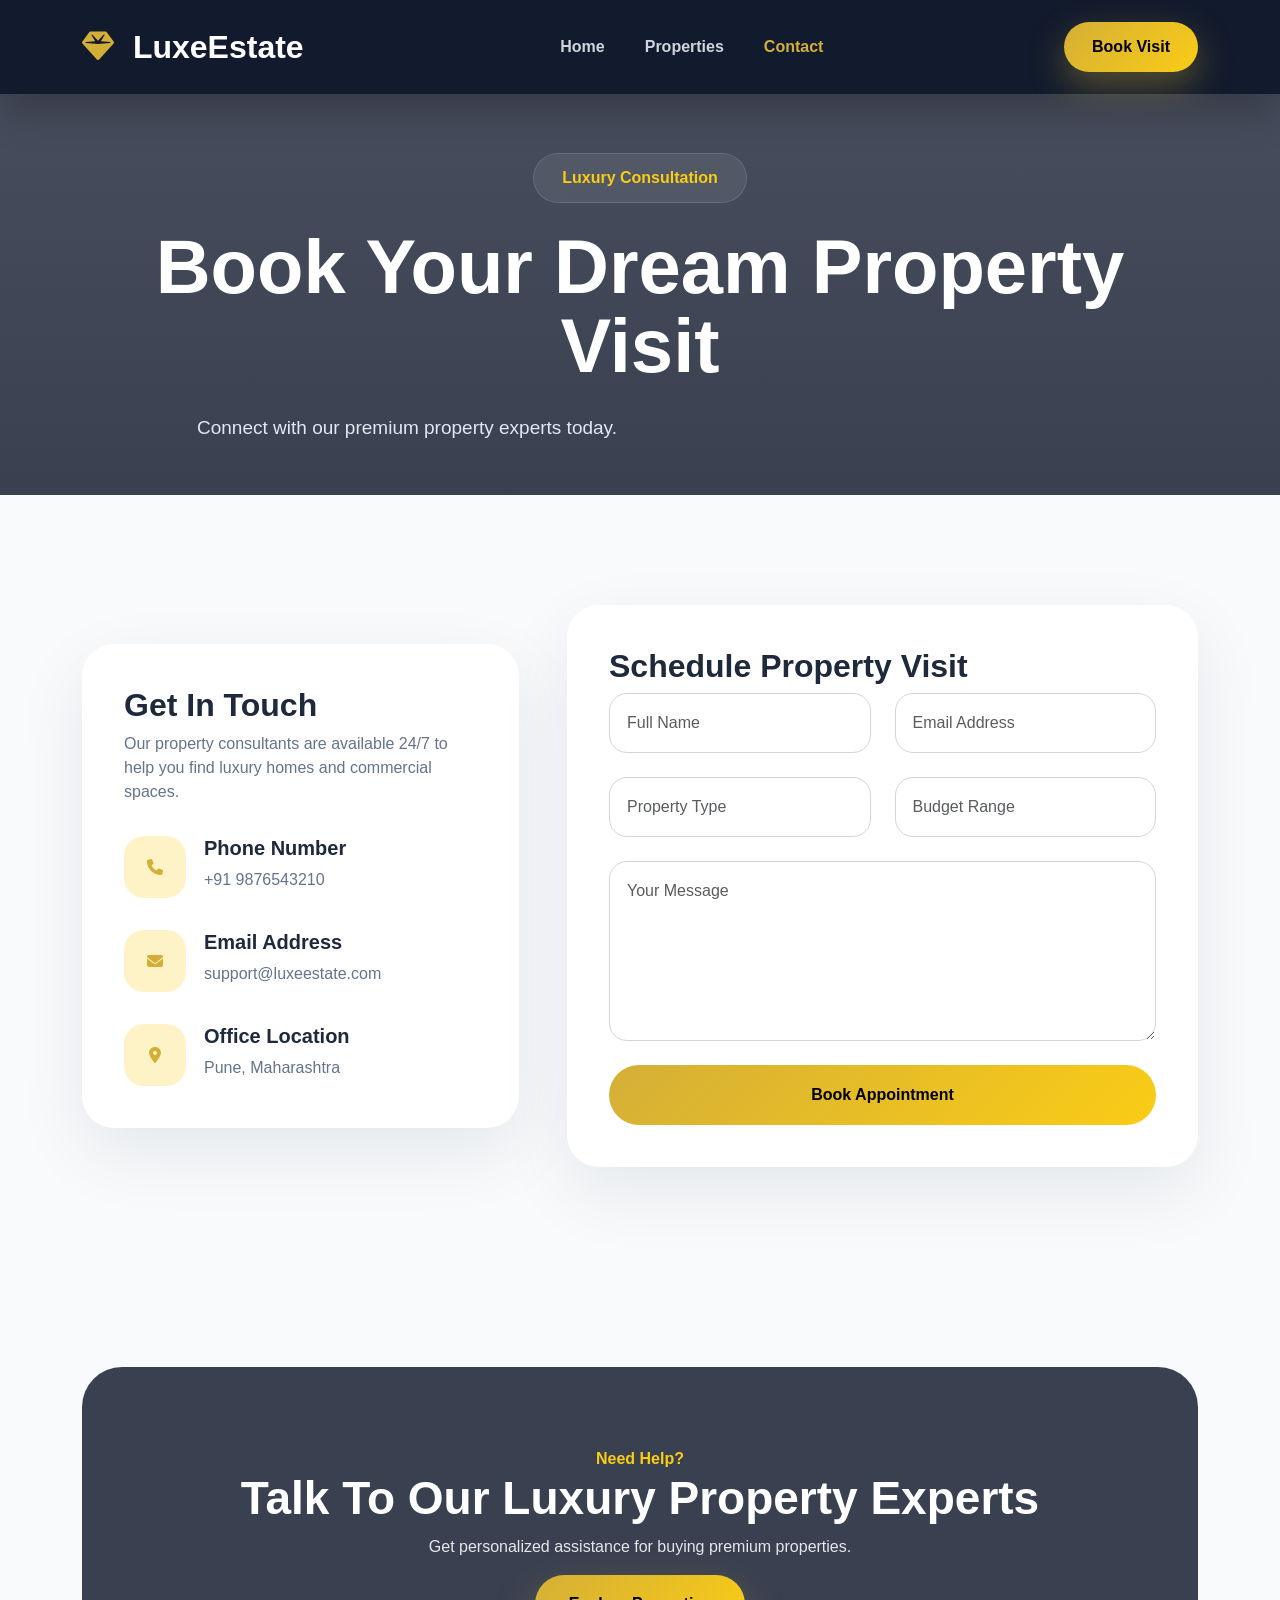
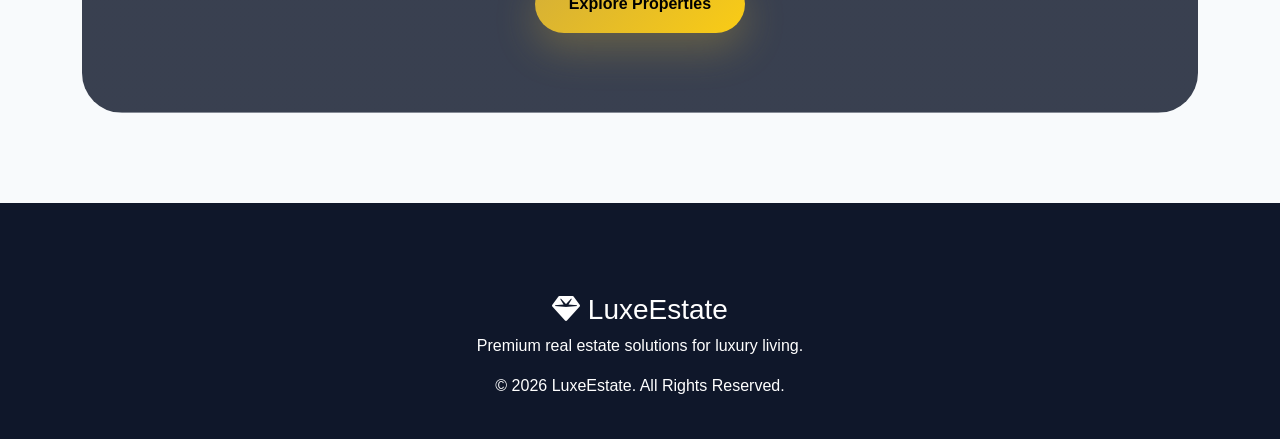
<file: contact.html>
<!DOCTYPE html>
<html lang="en">

<head>
    <meta charset="UTF-8">
    <meta name="viewport" content="width=device-width, initial-scale=1.0">
    <title>Contact - LuxeEstate</title>

    <link href="https://cdn.jsdelivr.net/npm/bootstrap@5.3.3/dist/css/bootstrap.min.css" rel="stylesheet">
    <link rel="stylesheet" href="https://cdnjs.cloudflare.com/ajax/libs/font-awesome/6.5.1/css/all.min.css">
    <link rel="stylesheet" href="style.css">
</head>

<body>

    <nav class="navbar navbar-expand-lg fixed-top estate-navbar">
        <div class="container">
            <a class="navbar-brand estate-logo" href="index.html">
                <i class="fa-solid fa-gem"></i> LuxeEstate
            </a>

            <button class="navbar-toggler menu-btn" type="button" data-bs-toggle="collapse" data-bs-target="#navbarNav">
                <i class="fa-solid fa-bars"></i>
            </button>

            <div class="collapse navbar-collapse" id="navbarNav">
                <ul class="navbar-nav mx-auto">
                    <li class="nav-item"><a class="nav-link" href="index.html">Home</a></li>
                    <li class="nav-item"><a class="nav-link" href="properties.html">Properties</a></li>
                    <li class="nav-item"><a class="nav-link active" href="contact.html">Contact</a></li>
                </ul>

                <a href="contact.html" class="estate-btn">Book Visit</a>
            </div>
        </div>
    </nav>

    <section class="estate-page-hero">
        <div class="container text-center">
            <span class="estate-tag">Luxury Consultation</span>
            <h1>Book Your Dream Property Visit</h1>
            <p>Connect with our premium property experts today.</p>
        </div>
    </section>

    <section class="contact-section">
        <div class="container">

            <div class="row g-5 align-items-center">

                <div class="col-lg-5">

                    <div class="contact-info-box">

                        <h2>Get In Touch</h2>

                        <p>
                            Our property consultants are available 24/7 to help you find luxury homes and commercial
                            spaces.
                        </p>

                        <div class="contact-item">
                            <i class="fa-solid fa-phone"></i>

                            <div>
                                <h5>Phone Number</h5>
                                <p>+91 9876543210</p>
                            </div>
                        </div>

                        <div class="contact-item">
                            <i class="fa-solid fa-envelope"></i>

                            <div>
                                <h5>Email Address</h5>
                                <p>support@luxeestate.com</p>
                            </div>
                        </div>

                        <div class="contact-item">
                            <i class="fa-solid fa-location-dot"></i>

                            <div>
                                <h5>Office Location</h5>
                                <p>Pune, Maharashtra</p>
                            </div>
                        </div>

                    </div>

                </div>

                <div class="col-lg-7">

                    <div class="contact-form-box">

                        <h2>Schedule Property Visit</h2>

                        <form id="estateContactForm">

                            <div class="row">

                                <div class="col-md-6 mb-4">
                                    <input type="text" class="form-control estate-input" placeholder="Full Name"
                                        required>
                                </div>

                                <div class="col-md-6 mb-4">
                                    <input type="email" class="form-control estate-input" placeholder="Email Address"
                                        required>
                                </div>

                            </div>

                            <div class="row">

                                <div class="col-md-6 mb-4">
                                    <input type="text" class="form-control estate-input" placeholder="Property Type"
                                        required>
                                </div>

                                <div class="col-md-6 mb-4">
                                    <input type="text" class="form-control estate-input" placeholder="Budget Range"
                                        required>
                                </div>

                            </div>

                            <div class="mb-4">
                                <textarea rows="6" class="form-control estate-input"
                                    placeholder="Your Message"></textarea>
                            </div>

                            <button type="submit" class="estate-submit-btn">
                                Book Appointment
                            </button>

                        </form>

                    </div>

                </div>

            </div>

        </div>
    </section>

    <section class="agent-cta">
        <div class="container">
            <div class="cta-box text-center">
                <span>Need Help?</span>
                <h2>Talk To Our Luxury Property Experts</h2>
                <p>Get personalized assistance for buying premium properties.</p>
                <a href="properties.html" class="primary-btn">Explore Properties</a>
            </div>
        </div>
    </section>

    <footer class="estate-footer">
        <div class="container text-center">
            <h3><i class="fa-solid fa-gem"></i> LuxeEstate</h3>
            <p>Premium real estate solutions for luxury living.</p>
            <p>© 2026 LuxeEstate. All Rights Reserved.</p>
        </div>
    </footer>

    <script src="script.js"></script>
</body>

</html>
</file>
<file: style.css>
*{
  margin:0;
  padding:0;
  box-sizing:border-box;
}

:root{
  --gold:#d4af37;
  --gold-light:#facc15;
  --dark:#0f172a;
  --dark2:#111827;
  --light:#f8fafc;
  --white:#ffffff;
  --text:#1e293b;
  --muted:#64748b;
}

body{
  font-family:Arial,sans-serif;
  background:var(--light);
  color:var(--text);
  overflow-x:hidden;
}

/* NAVBAR */

.estate-navbar{
  background:rgba(15,23,42,0.92);
  backdrop-filter:blur(18px);
  padding:18px 0;
  box-shadow:0 15px 40px rgba(0,0,0,0.25);
  transition:0.3s;
}

.estate-logo{
  color:white !important;
  font-size:32px;
  font-weight:900;
}

.estate-logo i{
  color:var(--gold);
  margin-right:10px;
}

.menu-btn{
  color:white;
  border:none;
  font-size:24px;
}

.nav-link{
  color:#d1d5db !important;
  margin:0 12px;
  font-weight:800;
}

.nav-link:hover,
.nav-link.active{
  color:var(--gold) !important;
}

.estate-btn{
  background:linear-gradient(135deg,var(--gold),var(--gold-light));
  color:black;
  text-decoration:none;
  padding:13px 28px;
  border-radius:50px;
  font-weight:900;
  box-shadow:0 14px 35px rgba(212,175,55,0.35);
  transition:0.3s;
}

.estate-btn:hover{
  transform:translateY(-4px);
}

/* HERO */

.hero-section,
.estate-page-hero{
  min-height:100vh;
  background:
  linear-gradient(rgba(15,23,42,0.75),rgba(15,23,42,0.82)),
  url("https://images.unsplash.com/photo-1600585154526-990dced4db0d?auto=format&fit=crop&w=1600&q=80");
  background-size:cover;
  background-position:center;
  display:flex;
  align-items:center;
  color:white;
  padding-top:120px;
}

.estate-page-hero{
  min-height:55vh;
}

.hero-tag,
.estate-tag{
  display:inline-block;
  background:rgba(255,255,255,0.08);
  border:1px solid rgba(255,255,255,0.12);
  color:var(--gold-light);
  padding:12px 28px;
  border-radius:50px;
  font-weight:900;
  margin-bottom:24px;
  backdrop-filter:blur(12px);
}

.hero-section h1,
.estate-page-hero h1{
  font-size:76px;
  font-weight:900;
  line-height:1.05;
  margin-bottom:24px;
}

.hero-section p,
.estate-page-hero p{
  font-size:19px;
  line-height:1.9;
  color:#e2e8f0;
  max-width:650px;
}

.hero-buttons{
  display:flex;
  gap:18px;
  margin-top:35px;
  flex-wrap:wrap;
}

.primary-btn,
.secondary-btn{
  min-height:58px;
  padding:0 34px;
  border-radius:50px;
  display:inline-flex;
  align-items:center;
  justify-content:center;
  text-decoration:none;
  font-weight:900;
  transition:0.3s;
}

.primary-btn{
  background:linear-gradient(135deg,var(--gold),var(--gold-light));
  color:black;
  box-shadow:0 15px 40px rgba(212,175,55,0.3);
}

.secondary-btn{
  background:rgba(255,255,255,0.08);
  color:white;
  border:1px solid rgba(255,255,255,0.12);
}

.primary-btn:hover,
.secondary-btn:hover{
  transform:translateY(-5px);
}

/* HERO PROPERTY */

.hero-property-card{
  background:rgba(255,255,255,0.08);
  backdrop-filter:blur(18px);
  border:1px solid rgba(255,255,255,0.12);
  padding:28px;
  border-radius:30px;
  margin-top:40px;
  max-width:420px;
}

.hero-property-card h5{
  font-weight:900;
}

.hero-property-card p{
  margin-bottom:18px;
}

.hero-property-card .price{
  color:var(--gold-light);
  font-size:34px;
  font-weight:900;
}

/* LUXURY CARD */

.luxury-card{
  background:rgba(255,255,255,0.08);
  backdrop-filter:blur(18px);
  border:1px solid rgba(255,255,255,0.12);
  padding:18px;
  border-radius:34px;
}

.luxury-card img{
  width:100%;
  height:520px;
  object-fit:cover;
  border-radius:26px;
}

.luxury-card-content{
  padding:22px 8px 5px;
}

.luxury-card-content h4{
  font-weight:900;
}

.luxury-card-content p{
  margin:0;
  color:#e5e7eb;
}

/* SEARCH */

.search-section{
  margin-top:-65px;
  position:relative;
  z-index:10;
}

.property-search-box{
  background:white;
  padding:30px;
  border-radius:30px;
  box-shadow:0 25px 70px rgba(15,23,42,0.12);
}

.property-search-box label{
  font-weight:900;
  margin-bottom:8px;
}

.property-search-box input,
.property-search-box select{
  width:100%;
  height:55px;
  border:1px solid #d1d5db;
  border-radius:16px;
  padding:0 16px;
}

.property-search-box button{
  width:100%;
  height:55px;
  border:none;
  border-radius:16px;
  background:linear-gradient(135deg,var(--gold),var(--gold-light));
  font-weight:900;
}

/* STATS */

.stats-section{
  margin-top:70px;
}

.stat-card{
  background:white;
  border-radius:32px;
  padding:40px;
  text-align:center;
  box-shadow:0 25px 70px rgba(15,23,42,0.08);
  transition:0.3s;
}

.stat-card:hover{
  transform:translateY(-10px);
}

.stat-card h3{
  color:var(--gold);
  font-size:52px;
  font-weight:900;
}

.stat-card p{
  color:var(--muted);
  font-weight:800;
}

/* SECTION */

.section-title span{
  color:var(--gold);
  font-weight:900;
}

.section-title h2{
  font-size:54px;
  font-weight:900;
  margin:18px 0;
}

.section-title p{
  color:var(--muted);
}

/* PROPERTIES */

.properties-section{
  padding:110px 0;
}

.property-filter-btn{
  border:none;
  padding:13px 30px;
  border-radius:50px;
  background:#e5e7eb;
  color:#111827;
  font-weight:900;
  margin:6px;
}

.property-filter-btn.active,
.property-filter-btn:hover{
  background:linear-gradient(135deg,var(--gold),var(--gold-light));
}

.property-card{
  background:white;
  border-radius:32px;
  overflow:hidden;
  box-shadow:0 30px 70px rgba(15,23,42,0.08);
  transition:0.4s;
  height:100%;
}

.property-card:hover{
  transform:translateY(-12px);
}

.property-card img{
  width:100%;
  height:300px;
  object-fit:cover;
}

.property-content{
  padding:30px;
}

.property-content span{
  color:var(--gold);
  font-weight:900;
}

.property-content h4{
  font-size:28px;
  font-weight:900;
  margin:14px 0;
}

.property-content p{
  color:var(--muted);
  line-height:1.8;
}

.property-footer{
  display:flex;
  justify-content:space-between;
  align-items:center;
  margin-top:24px;
}

.property-footer h5{
  font-size:28px;
  font-weight:900;
}

.property-btn{
  background:linear-gradient(135deg,var(--gold),var(--gold-light));
  color:black !important;
  text-decoration:none;
  padding:12px 24px;
  border-radius:50px;
  font-weight:900;
  transition:0.3s;
}

.property-btn:hover{
  transform:translateY(-4px);
}

/* LOCATIONS */

.location-section{
  padding:100px 0;
  background:#f1f5f9;
}

.location-card{
  background:white;
  padding:35px;
  border-radius:28px;
  text-align:center;
  box-shadow:0 20px 55px rgba(15,23,42,0.08);
  transition:0.3s;
}

.location-card:hover{
  transform:translateY(-10px);
}

.location-card h5{
  font-weight:900;
}

.location-card p{
  color:var(--muted);
}

/* AGENTS */

.agents-section{
  background:var(--dark);
  padding:110px 0;
}

.light-title h2{
  color:white;
}

.light-title p{
  color:#cbd5e1;
}

.agent-card{
  background:rgba(255,255,255,0.06);
  border:1px solid rgba(255,255,255,0.08);
  border-radius:32px;
  padding:40px;
  text-align:center;
  backdrop-filter:blur(18px);
  transition:0.3s;
}

.agent-card:hover{
  transform:translateY(-10px);
}

.agent-card img{
  width:130px;
  height:130px;
  border-radius:50%;
  object-fit:cover;
  margin-bottom:20px;
}

.agent-card h4{
  color:white;
  font-weight:900;
}

.agent-card p{
  color:#cbd5e1;
}

/* TESTIMONIAL */

.testimonial-section{
  padding:110px 0;
  background:#f9fafb;
}

.testimonial-card{
  background:white;
  border-radius:32px;
  padding:40px;
  box-shadow:0 25px 70px rgba(15,23,42,0.08);
  transition:0.3s;
}

.testimonial-card:hover{
  transform:translateY(-10px);
}

.testimonial-card i{
  font-size:46px;
  color:var(--gold);
}

.testimonial-card p{
  color:var(--muted);
  line-height:1.8;
  margin:22px 0;
}

.testimonial-card h5{
  font-weight:900;
}

/* CTA */

.agent-cta{
  padding:90px 0;
}

.cta-box{
  background:
  linear-gradient(rgba(15,23,42,0.82),rgba(15,23,42,0.82)),
  url("https://images.unsplash.com/photo-1600566753086-00f18fb6b3ea?auto=format&fit=crop&w=1600&q=80");
  background-size:cover;
  background-position:center;
  color:white;
  border-radius:40px;
  padding:80px 30px;
}

.cta-box span{
  color:var(--gold-light);
  font-weight:900;
}

.cta-box h2{
  font-size:46px;
  font-weight:900;
}

.cta-box p{
  color:#e5e7eb;
}

/* CONTACT */

.contact-section{
  background:#f8fafc;
  padding:110px 0;
}

.contact-info-box,
.contact-form-box{
  background:white;
  padding:42px;
  border-radius:32px;
  box-shadow:0 25px 70px rgba(15,23,42,0.08);
  height:100%;
}

.contact-info-box h2,
.contact-form-box h2{
  font-weight:900;
}

.contact-info-box p{
  color:var(--muted);
}

.contact-item{
  display:flex;
  gap:18px;
  margin-top:32px;
}

.contact-item i{
  width:62px;
  height:62px;
  background:#fef3c7;
  color:var(--gold);
  border-radius:20px;
  display:flex;
  align-items:center;
  justify-content:center;
}

.contact-item h5{
  font-weight:900;
}

.contact-item p{
  margin:0;
}

.estate-input{
  width:100%;
  border:1px solid #d1d5db;
  border-radius:18px;
  padding:17px;
}

.estate-input:focus{
  border-color:var(--gold);
  box-shadow:none;
}

.estate-submit-btn{
  width:100%;
  height:60px;
  border:none;
  border-radius:50px;
  background:linear-gradient(135deg,var(--gold),var(--gold-light));
  color:black;
  font-weight:900;
}

/* FOOTER */

.estate-footer{
  background:#0f172a;
  color:white;
  padding:90px 0 25px;
}

.footer-about h3{
  font-size:34px;
  font-weight:900;
  margin-bottom:20px;
}

.footer-about h3 i{
  color:var(--gold);
}

.footer-about p{
  color:#cbd5e1;
  line-height:1.9;
}

.footer-socials{
  display:flex;
  gap:14px;
  margin-top:25px;
}

.footer-socials a{
  width:46px;
  height:46px;
  border-radius:50%;
  background:rgba(255,255,255,0.08);
  color:white;
  display:flex;
  align-items:center;
  justify-content:center;
  text-decoration:none;
  transition:0.3s;
}

.footer-socials a:hover{
  background:linear-gradient(135deg,var(--gold),var(--gold-light));
  color:black;
  transform:translateY(-4px);
}

.footer-links h4,
.footer-contact h4{
  font-weight:900;
  margin-bottom:22px;
}

.footer-links ul{
  list-style:none;
  padding:0;
}

.footer-links ul li{
  margin-bottom:14px;
}

.footer-links ul li a{
  color:#cbd5e1;
  text-decoration:none;
  transition:0.3s;
}

.footer-links ul li a:hover{
  color:var(--gold-light);
  padding-left:6px;
}

.footer-contact p{
  color:#cbd5e1;
  margin-bottom:16px;
}

.footer-contact i{
  color:var(--gold);
  margin-right:10px;
}

.footer-btn{
  display:inline-flex;
  margin-top:14px;
  background:linear-gradient(135deg,var(--gold),var(--gold-light));
  color:black;
  text-decoration:none;
  padding:13px 24px;
  border-radius:50px;
  font-weight:900;
}

.footer-bottom{
  border-top:1px solid rgba(255,255,255,0.08);
  margin-top:55px;
  padding-top:22px;
  text-align:center;
}

.footer-bottom p{
  margin:0;
  color:#94a3b8;
}

/* RESPONSIVE */

@media(max-width:991px){

  .hero-section,
  .estate-page-hero{
    text-align:center;
    padding:140px 0 90px;
  }

  .hero-section h1,
  .estate-page-hero h1{
    font-size:48px;
  }

  .hero-buttons{
    justify-content:center;
  }

  .hero-property-card{
    margin:auto;
    margin-top:35px;
  }

  .luxury-card img{
    height:420px;
  }

}

@media(max-width:576px){

  .hero-section h1,
  .estate-page-hero h1{
    font-size:36px;
  }

  .section-title h2,
  .cta-box h2{
    font-size:34px;
  }

  .property-footer{
    flex-direction:column;
    align-items:flex-start;
    gap:14px;
  }

}
/* ================= DAY 3 ADVANCED ================= */

#preloader{
  position:fixed;
  inset:0;
  background:#0f172a;
  display:flex;
  align-items:center;
  justify-content:center;
  z-index:99999;
}

.loader{
  width:65px;
  height:65px;
  border:6px solid rgba(255,255,255,0.15);
  border-top-color:#d4af37;
  border-radius:50%;
  animation:spin 0.8s linear infinite;
}

@keyframes spin{
  to{
    transform:rotate(360deg);
  }
}

#toastBox{
  position:fixed;
  top:100px;
  right:20px;
  z-index:9999;
}

.custom-toast{
  background:linear-gradient(135deg,#d4af37,#facc15);
  color:black;
  padding:14px 24px;
  border-radius:50px;
  margin-bottom:12px;
  font-weight:900;
  box-shadow:0 12px 35px rgba(0,0,0,0.25);
  animation:slideToast 0.4s ease;
}

@keyframes slideToast{
  from{
    transform:translateX(100%);
    opacity:0;
  }

  to{
    transform:translateX(0);
    opacity:1;
  }
}

.theme-toggle,
.back-top-btn{
  position:fixed;
  right:20px;
  width:55px;
  height:55px;
  border:none;
  border-radius:50%;
  background:linear-gradient(135deg,#d4af37,#facc15);
  color:black;
  z-index:999;
  box-shadow:0 12px 30px rgba(0,0,0,0.25);
}

.theme-toggle{
  bottom:90px;
}

.back-top-btn{
  bottom:20px;
  opacity:0;
  visibility:hidden;
  transition:0.3s;
}

.back-top-btn.show{
  opacity:1;
  visibility:visible;
}

.wishlist-btn{
  position:absolute;
  top:18px;
  right:18px;
  width:46px;
  height:46px;
  border:none;
  border-radius:50%;
  background:white;
  color:#d4af37;
  z-index:5;
  box-shadow:0 12px 30px rgba(0,0,0,0.16);
}

.wishlist-btn.active{
  background:#d4af37;
  color:black;
}

.property-card{
  position:relative;
}

.dark-mode{
  background:#020617;
  color:white;
}

.dark-mode .properties-section,
.dark-mode .location-section,
.dark-mode .testimonial-section,
.dark-mode .contact-section{
  background:#020617!important;
}

.dark-mode .property-card,
.dark-mode .location-card,
.dark-mode .testimonial-card,
.dark-mode .contact-info-box,
.dark-mode .contact-form-box,
.dark-mode .stat-card{
  background:#111827;
  color:white;
}

.dark-mode .property-content p,
.dark-mode .testimonial-card p,
.dark-mode .location-card p,
.dark-mode .contact-info-box p{
  color:#cbd5e1;
}

.dark-mode .property-search-box{
  background:#111827;
}

.dark-mode .property-search-box input,
.dark-mode .property-search-box select,
.dark-mode .estate-input{
  background:#020617;
  color:white;
  border-color:#334155;
}

.dark-mode .estate-navbar{
  background:#020617!important;
}

@media(max-width:576px){

  #toastBox{
    left:15px;
    right:15px;
  }

  .custom-toast{
    text-align:center;
  }

}
</file>
